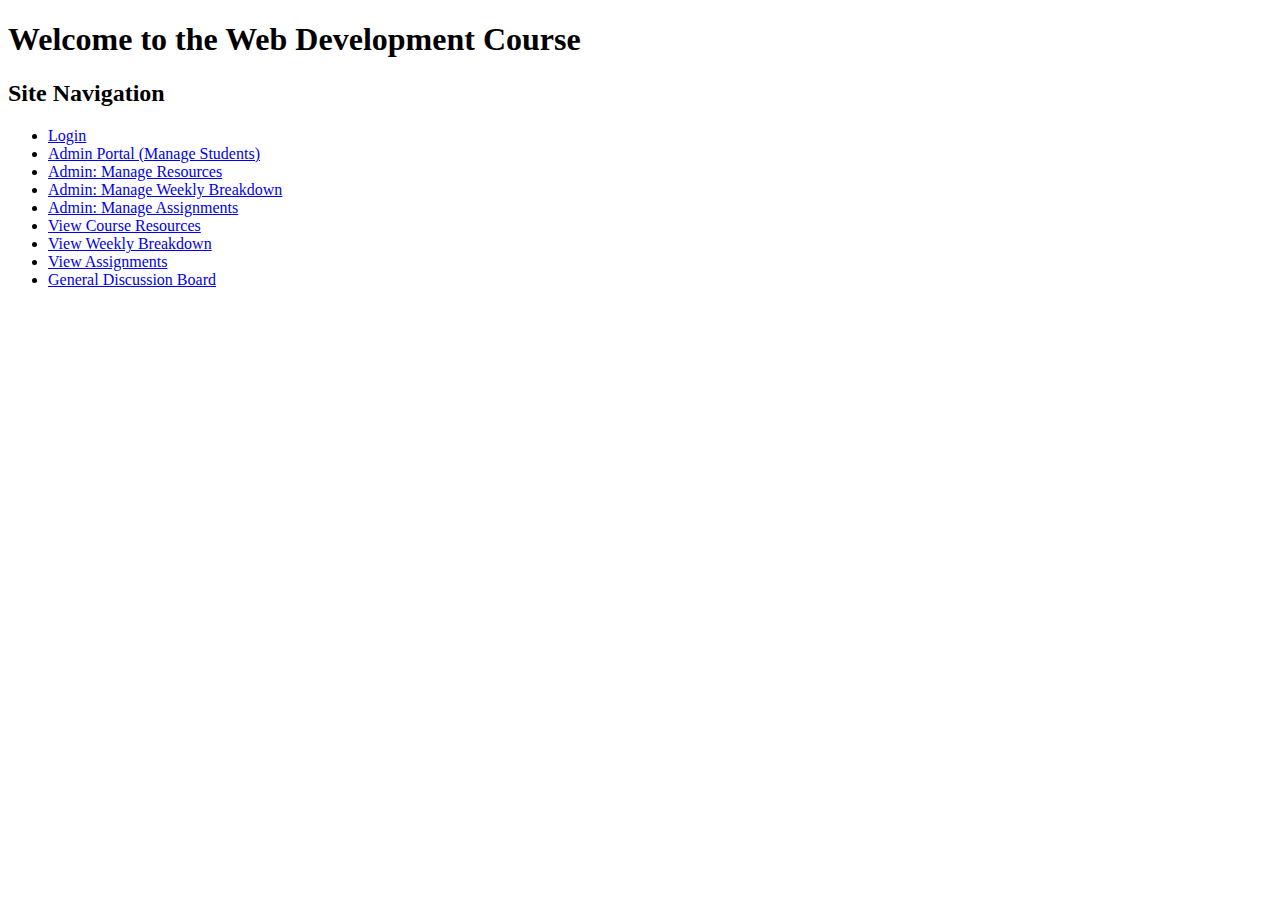
<file: index.html>
<!--
  Requirement: Create the Course Homepage

  Instructions:
  This page will serve as the main entry point to the course website.
  It should contain a simple navigation menu with links to all the key pages.
-->
<!DOCTYPE html>
<html lang="en">
<head>
    <!-- TODO: Add the 'meta' tag for character encoding (UTF-8). -->

    <meta charset="UTF-8">
    <!-- TODO: Add the responsive 'viewport' meta tag. -->
<meta name="viewport" content="width=device-width, initial-scale=1.0">
<meta name="description" content="This is our Homepage for the Internent Software Development course.">
    <!-- TODO: Add a title, e.g., "Web Dev Course Homepage". -->
<title>Internent Software Development Course Homepage</title>

    <!-- TODO: Link to your CSS framework or stylesheet. -->
     <link rel="stylesheet" href="src/common/styles.css">
</head>
<body>

    <!-- TODO: Create a 'header' with a main heading ('h1') like "Welcome to the Web Development Course". -->
 <header>
        <h1>Welcome to the Web Development Course</h1>
    </header>
    <!-- TODO: Create the 'main' content area. -->
      <main>
        <!-- TODO: Create a 'nav' element to hold the site navigation. -->
         <nav>
            <!-- TODO: Add a sub-heading ('h2') "Site Navigation". -->
          <h2>Site Navigation</h2>
            <!-- TODO: Create an unordered list ('ul') to hold the links. -->
               <ul>
                <!-- Section: General -->
                <!-- TODO: Add a list item ('li') with a link ('a') to the Login page.
                     - Text: "Login" -->
                <li><a href="src/auth/login.html">Login</a></li>

                <!-- Section: Admin Pages -->
                <!-- TODO: Add a list item ('li') with a link ('a') to the Admin Portal.
                     - Text: "Admin Portal (Manage Students)" -->
                <li><a href="src/admin/manage_users.html">Admin Portal (Manage Students)</a></li>
                <!-- TODO: Add a list item ('li') with a link ('a') to the Admin Resources page.
                     - Text: "Admin: Manage Resources" -->
                <li><a href="src/resources/admin.html">Admin: Manage Resources</a></li>         
                <!-- TODO: Add a list item ('li') with a link ('a') to the Admin Weekly Breakdown page.
                     - Text: "Admin: Manage Weekly Breakdown" -->
                <li><a href="src/weekly/admin.html">Admin: Manage Weekly Breakdown</a></li>
                <!-- TODO: Add a list item ('li') with a link ('a') to the Admin Assignments page.
                     - Text: "Admin: Manage Assignments" -->
               <li><a href="src/assignments/admin.html">Admin: Manage Assignments</a></li>    
                <!-- Section: Student Pages -->
                <!-- TODO: Add a list item ('li') with a link ('a') to the Student Resources page.
                     - Text: "View Course Resources" -->
               <li><a href="src/resources/list.html">View Course Resources</a></li>     
                <!-- TODO: Add a list item ('li') with a link ('a') to the Student Weekly Breakdown page.
                     - Text: "View Weekly Breakdown" -->
               <li><a href="src/weekly/list.html">View Weekly Breakdown</a></li>     
                <!-- TODO: Add a list item ('li') with a link ('a') to the Student Assignments page.
                     - Text: "View Assignments" -->
               <li><a href="src/assignments/list.html">View Assignments</a></li>     
                <!-- TODO: Add a list item ('li') with a link ('a') to the Discussion Board.
                     - Text: "General Discussion Board" -->
               <li><a href="src/discussion/baord.html">General Discussion Board</a></li>     
            <!-- End of the unordered list. -->
             </ul>
        <!-- End of the 'nav' element. -->
         </nav>

    <!-- End of 'main'. -->
     </main>
</body>
</html>
</file>
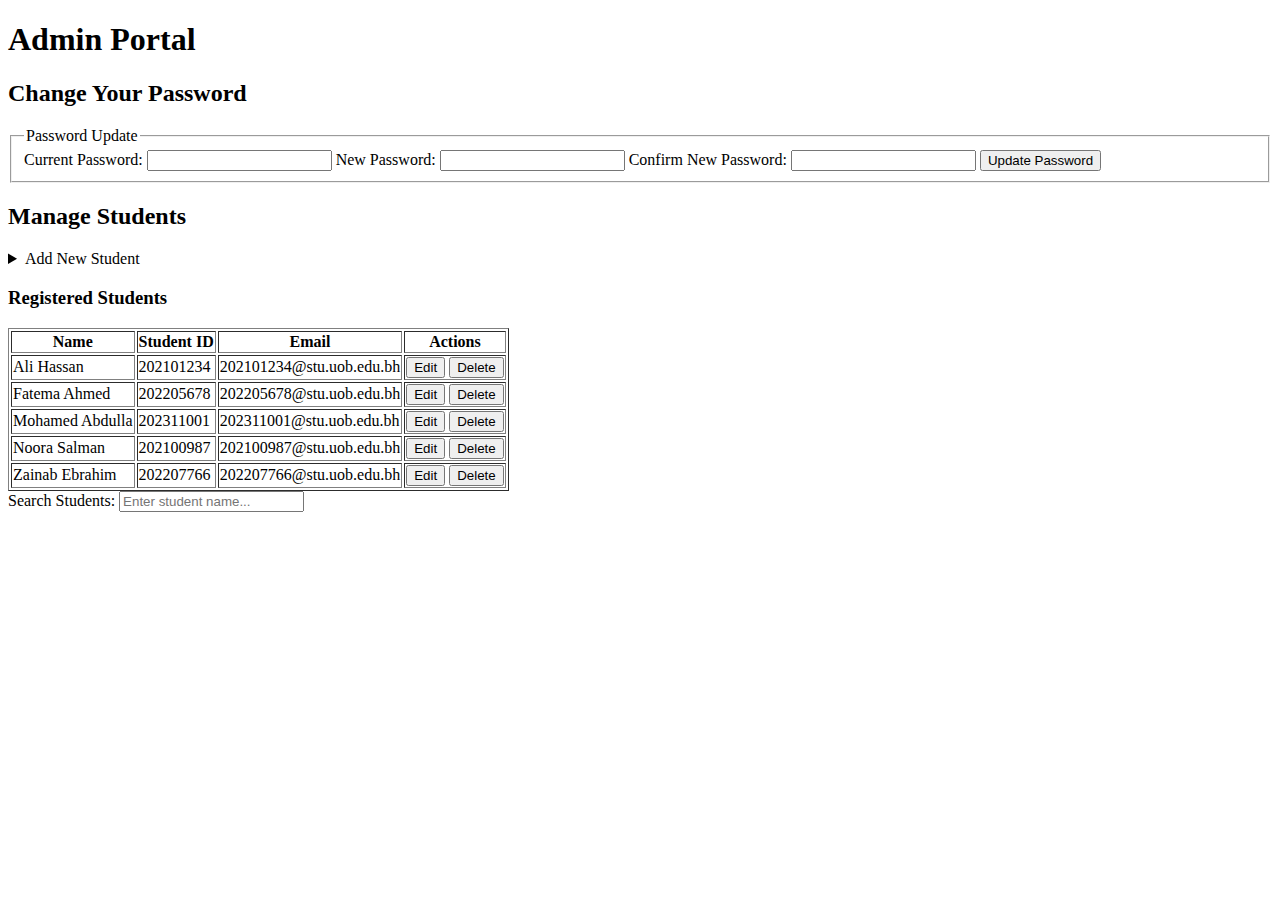
<file: src/admin/manage_users.html>
<!--
  Requirement: Create a Responsive Admin Portal

  Instructions:
  Fill in the HTML elements as described in the comments.
  Use the provided IDs for the elements that require them.
  Focus on creating a clear and semantic HTML structure.
-->
<!DOCTYPE html>
<html lang="en">
<head>
    <!-- TODO: Add the 'meta' tag for character encoding (UTF-8). -->
     <meta charset="UTF-8">

    <!-- TODO: Add the responsive 'viewport' meta tag. -->
     <meta name="viewport" content="width=device-width, initial-scale=1.0">
    <!-- TODO: Add a 'title' for the page, e.g., "Admin Portal". -->
    <title>Admin Portal</title>
    <!-- TODO: Link to a CSS file or a CSS framework. -->
    <link rel="stylesheet" href="../common/styles.css">
    <!-- Added JS file with defer -->
    <script src="manage_users.js" defer></script>
</head>
<body>

    <!-- TODO: Create a 'header' element for the top of the page. -->
        <!-- TODO: Inside the header, add a main heading (e.g., 'h1') with the text "Admin Portal". -->
    <!-- End of the header. -->
     <header>
        <h1>Admin Portal</h1>
    </header>

    <!-- TODO: Create a 'main' element to hold the primary content of the portal. -->
        <main>  
        <!-- Section 1: Password Management -->
        <!-- TODO: Create a 'section' for the password management functionality. -->
            <!-- TODO: Add a sub-heading (e.g., 'h2') with the text "Change Your Password". -->
             <section id="password-management">
                <h2>Change Your Password</h2>

            <!-- TODO: Create a 'form' for changing the password. The 'action' can be '#'. -->
                <!-- Added ID for JS -->
                <form id="password-form" action="#">
                    <!-- TODO: Use a 'fieldset' to group the password-related fields. -->
                        <!-- TODO: Add a 'legend' for the fieldset, e.g., "Password Update". -->
                        <fieldset>
                        <legend>Password Update</legend>
                    <!-- TODO: Add a 'label' for the current password input. 'for' should be "current-password". -->
                    <!-- TODO: Add an 'input' for the current password.
                         - type="password"
                         - id="current-password"
                         - required -->
                         <label for="current-password">Current Password:</label>
                        <input type="password" id="current-password" required>

                    <!-- TODO: Add a 'label' for the new password input. 'for' should be "new-password". -->
                    <!-- TODO: Add an 'input' for the new password.
                         - type="password"
                         - id="new-password"
                         - minlength="8"
                         - required -->
                         <label for="new-password">New Password:</label>
                            <input type="password" id="new-password" minlength="8" required>

                    <!-- TODO: Add a 'label' for the confirm password input. 'for' should be "confirm-password". -->
                    <!-- TODO: Add an 'input' to confirm the new password.
                         - type="password"
                         - id="confirm-password"
                         - required -->
                         <label for="confirm-password">Confirm New Password:</label>
                        <input type="password" id="confirm-password" required>

                    <!-- TODO: Add a 'button' to submit the form.
                         - type="submit"
                         - id="change"
                         - Text: "Update Password" -->
                        <button type="submit" id="change">Update Password</button>
                <!-- End of the fieldset. -->
                </fieldset>
            <!-- End of the password form. -->
            </form>
        <!-- End of the password management section. -->
        </section>


        <!-- Section 2: Student Management -->
        <!-- TODO: Create another 'section' for the student management functionality. -->
            <!-- TODO: Add a sub-heading (e.g., 'h2') with the text "Manage Students". -->
             <section id="student-management">
                <h2>Manage Students</h2>
            <!-- Subsection 2.1: Add New Student Form -->
            <!-- TODO: Create a 'details' element so the "Add Student" form can be collapsed. -->
                <!-- TODO: Add a 'summary' element inside 'details' with the text "Add New Student". -->
                        <details>
                            <summary>Add New Student</summary>
                <!-- TODO: Create a 'form' for adding a new student. 'action' can be '#'. -->
                    <!-- Added ID for JS -->
                    <form id="add-student-form" action="#">
                        <!-- TODO: Use a 'fieldset' to group the new student fields. -->
                        <!-- TODO: Add a 'legend' for the fieldset, e.g., "New Student Information". -->
                         <fieldset>
                            <legend>New Student Information</legend>
                            <!-- TODO: Add a 'label' and 'input' for the student's full name. -->
                            <label for="student-name">Full Name:</label>
                            <input type="text" id="student-name" required>
                            <!-- TODO: Add a 'label' and 'input' for the student's ID. -->
                            <label for="student-id">Student ID:</label>
                            <input type="text" id="student-id" required>
                            <!-- TODO: Add a 'label' and 'input' for the student's email. -->
                            <label for="student-email">Email:</label>
                            <input type="email" id="student-email" required>
                        
                            <!-- TODO: Add a 'label' and 'input' for the default password. -->
                            <label for="default-password">Default Password:</label>
                            <input type="text" id="default-password" value="password123">

                            <!-- TODO: Add a 'button' to submit the form. -->
                            <button type="submit" id="add">Add Student</button>
                        <!-- End of the fieldset. -->
                        </fieldset>
                    <!-- End of the add student form. -->
                    </form>
            <!-- End of the 'details' element. -->
                        </details>

            <!-- Subsection 2.2: Student List -->
            <!-- TODO: Add a sub-heading (e.g., 'h3') for the list of students, "Registered Students". -->
            <h3>Registered Students</h3>
            <!-- TODO: Create a 'table' to display the list of students. Give it an id="student-table". -->
            <table id="student-table" border="1">
                <thead>
                    <tr>
                        <th>Name</th>
                        <th>Student ID</th>
                        <th>Email</th>
                        <th>Actions</th>
                    </tr>
                </thead>
                <!-- TODO: Create a 'tbody' for the table body, where student data will go. -->
                <tbody>
                    <tr>
                        <td>John Doe</td>
                        <td>12345</td>
                        <td>john.doe@example.com</td>
                        <td>
                         <button>Edit</button>
                        <button>Delete</button>
                        </td>
                    </tr>
                    
                     <tr>
                        <td>Michael Brown</td>
                        <td>11223</td>
                        <td>michael.brown@example.com</td>
                        <td>
                            <button>Edit</button>
                            <button>Delete</button>
                        </td>
                    </tr>
                </tbody>
            <!-- End of the table. -->
            </table>

        <!-- End of the student management section. -->
        </section>
    <!-- End of the main content area. -->
 </main>

 <!-- Optional: Add a search field somewhere, e.g., above the table -->
 <div>
    <label for="search-input">Search Students:</label>
    <input type="text" id="search-input" placeholder="Enter student name...">
 </div>

</body>
</html>
</file>
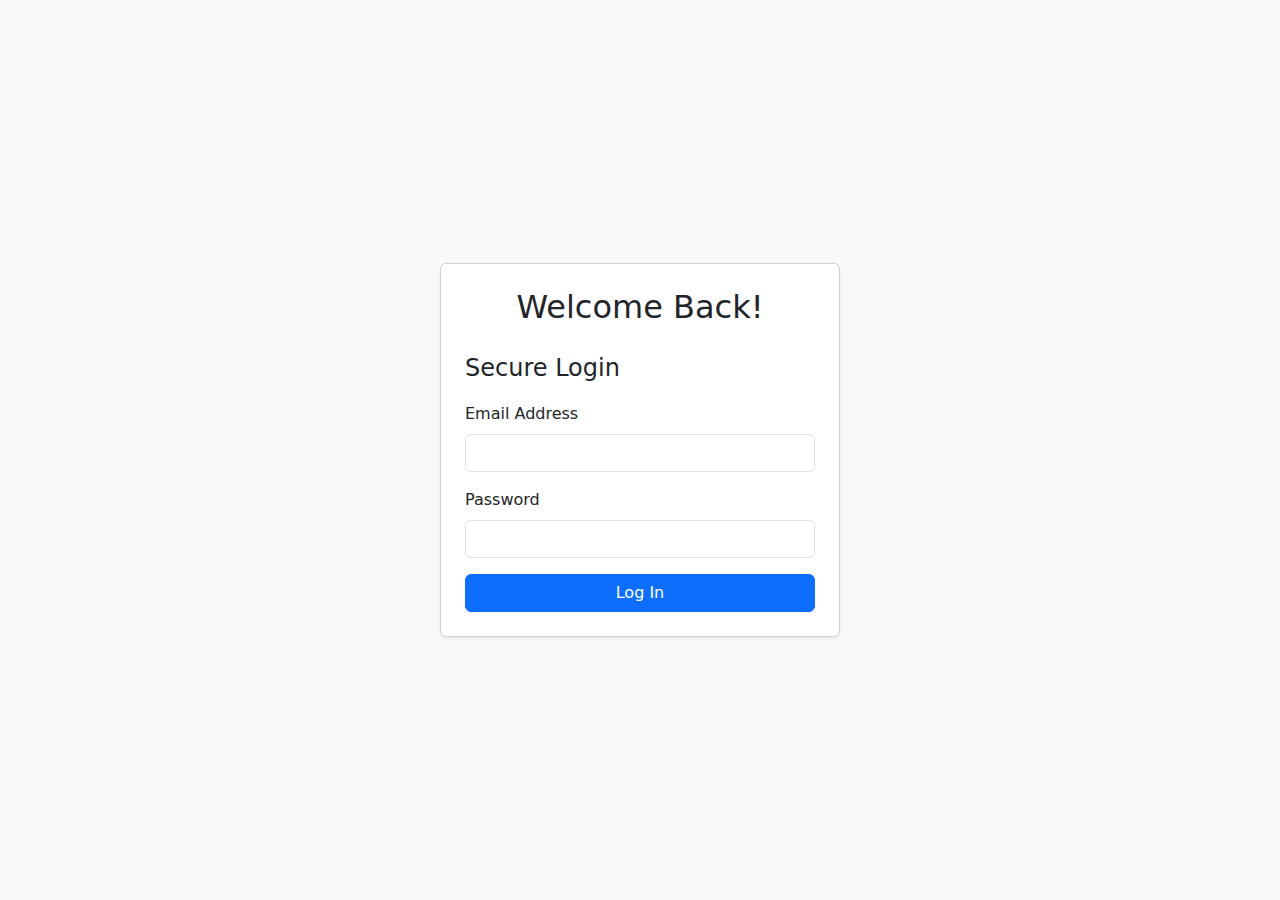
<file: src/auth/login.html>
<!--
  Requirement: Create a Responsive Login Page

  Instructions:
  Fill in the HTML elements as described in the comments.
  Use the provided IDs for the elements that require them.
  You are encouraged to use a CSS framework for styling, as hinted in the comments,
  but you can also use your own stylesheet.
-->
<!DOCTYPE html>
<html lang="en">
<head>
    <!-- TODO: Add the 'meta' tag to specify the character encoding for the document to be UTF-8. -->
       <meta charset="UTF-8">

    <!-- TODO: Add the 'meta' tag that makes the page responsive.
         The 'name' should be 'viewport' and the 'content' should set the 'width' to 'device-width'
         and the 'initial-scale' to '1.0'. -->
        <meta name="viewport" content="width=device-width, initial-scale=1.0">

    <!-- TODO: Add a 'title' for the page. It should be "Login". -->
        <title>Login</title>
        <!--script link-->
        <script src="login.js" defer></script>
    <!-- TODO: Link to a CSS file or a CSS framework like PicoCSS or Bootstrap to style the page. You can use a CDN link. -->
        <link href="https://cdn.jsdelivr.net/npm/bootstrap@5.3.8/dist/css/bootstrap.min.css" rel="stylesheet">
        <link rel="stylesheet" href="../common/styles.css">

</head>
<body  style="display: flex; justify-content: center; align-items: center; height: 100vh; background-color: #f8f9fa;" class="d-flex justify-content-center align-items-center vh-100 bg-light">

    <!-- This will be the main content area of the page. -->
    <!-- TODO: Use the 'main' element to contain the login form, as it represents the primary content of the document. -->
        <main class="w-100" style="max-width: 400px;">
        <!-- This 'section' groups the related content of the login form. -->
        <!-- TODO: Create a 'section' element to act as the login card. -->
            <section class="card p-4 shadow-sm">
            <!-- The heading of the login form -->
            <!-- TODO: Add a heading element (e.g., 'h1' or 'h2') for the form's title. The text should be "Welcome Back!". -->
                <h2 class="text-center mb-4">Welcome Back!</h2>

            <!-- The form element will wrap all the inputs. -->
            <!-- TODO: Create a 'form' element. The 'action' can be '#' for now. -->
                    <form action="#">
                <!-- TODO: Use a 'fieldset' to group all the related controls for the login form. -->
                    <fieldset>
                        
                    <!-- TODO: Add a 'legend' to caption the fieldset. e.g., "Secure Login". This improves accessibility. -->
                         <legend class="mb-3">Secure Login</legend>
                    <!-- TODO: Add a 'label' for the email input field.
                         The 'for' attribute should be "email".
                         The text should be "Email Address". -->
                        <div class="mb-3">
                        <label for="email" class="form-label">Email Address</label>
                        
                    <!-- TODO: Add an 'input' field for the email.
                         - The type should be "email".
                         - The id must be "email".
                         - It should be a required field. -->
                            <input type="email" id="email" class="form-control" required>
                        </div>

                    <!-- TODO: Add a 'label' for the password input field.
                         The 'for' attribute should be "password".
                         The text should be "Password". -->
                        <div class="mb-3">
                        <label for="password" class="form-label">Password</label>
                        

                    <!-- TODO: Add an 'input' field for the password.
                         - The type should be "password".
                         - The id must be "password".
                         - It should be a required field.
                         - For validation, add a 'minlength' attribute (e.g., minlength="8"). -->
                        <input type="password" id="password" class="form-control" required minlength="8">
                        </div>

                    <!-- This is the form submission button. -->
                    <!-- TODO: Add a 'button' to submit the form, inside the fieldset.
                         - The type should be "submit".
                         - The id must be "login".
                         - The text should be "Log In". -->
                         <button type="submit" id="login" class="btn btn-primary w-100">Log In</button>
                <!-- End of the fieldset. -->
                        </fieldset>
                        <!--This div will be used to display success or error messages.-->
                        <div id="message-container"></div>
            <!-- End of the form element. -->
                        </form>

        <!-- End of the login section. -->
                        </section>
    <!-- End of the main content area. -->
                         </main>
</body>
</html>
</file>
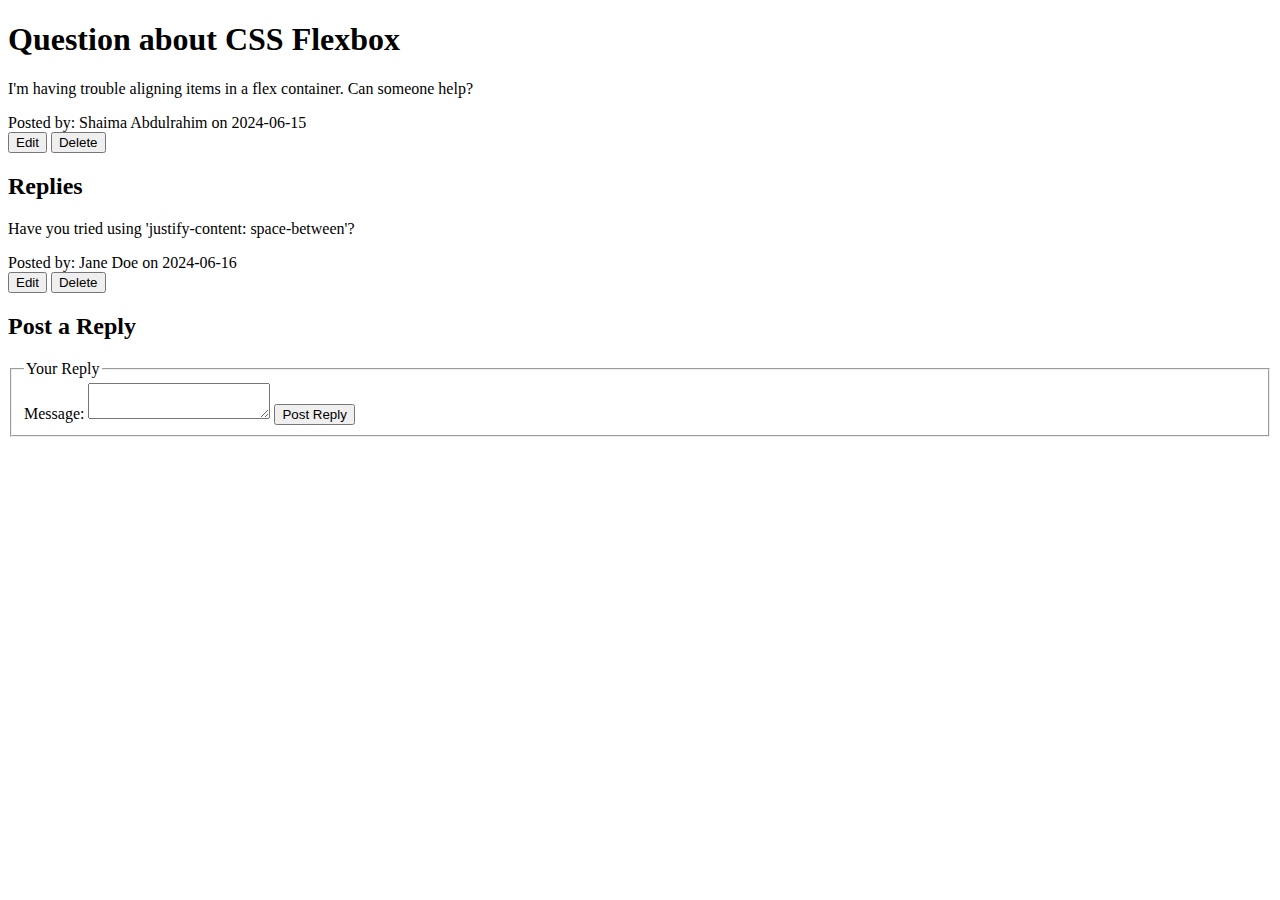
<file: src/discussion/topic.html>
<!--
  Requirement: Create the Page for a Single Discussion Topic

  Instructions:
  This page displays the original post of a topic, all its replies, and a form to add a new reply.
-->
<!DOCTYPE html>
<html lang="en">
<head>
    <script src="topic.html"></script>
    <!-- TODO: Add meta tags for charset and viewport. -->
    <meta charset="UTF-8">
    <meta name="viewport" content="width=device-width, initial-scale=1.0">

    <!-- TODO: Add a title, for now use "Topic Details". -->
    <title>Topic Details</title>
    <!-- TODO: Link to your CSS framework or stylesheet. -->
    <link rel="stylesheet" href="../common/styles.css">
</head>
<body>
    <!-- TODO: Create a 'header' with a main heading ('h1'). Use a dummy title like "Question about CSS Flexbox". -->
    <header>
        <h1 id="topic-subject">Question about CSS Flexbox</h1>
    </header>
    <!-- TODO: Create the 'main' content area. -->
        <main>
        <!-- Section 1: Original Post -->
        <!-- TODO: Use an 'article' to display the main topic post. Give it an 'id' like "original-post". -->
         <article id="original-post">
            <!-- TODO: Add a paragraph ('p') with the dummy text of the original message. -->
             <p id="op-message">I'm having trouble aligning items in a flex container. Can someone help?</p>
            <!-- TODO: Use a 'footer' for the metadata: "Posted by: Student Name on YYYY-MM-DD". -->
             <footer id="op-footer">Posted by: Shaima Abdulrahim on 2024-06-15</footer>
            <!-- TODO: Add a container for "Edit" and "Delete" buttons, just like on the main page.
                 Remember, these actions are restricted to the owner or admin. -->
                 <div id="reply-list-container"class="post-actions">
                    <button>Edit</button>
                    <button>Delete</button>
                    </div>   
        <!-- End of article. -->
        </article> 

        <!-- Section 2: Replies -->
        <!-- TODO: Create a 'section' for the replies, with an 'id' of "replies-section". -->
         <section id="replies-section">
            <!-- TODO: Add a sub-heading ('h2') "Replies". -->
            <h2>Replies</h2>
            <!-- TODO: Add a container (like a 'div') for the list of replies. -->
            <div class="replies-list">  
                <!-- TODO: Add 1-2 dummy replies to show the structure. -->

                <!-- Example Reply 1: -->
                <!-- TODO: Use an 'article' for each reply. -->
                 <article class="reply">

                    <!-- TODO: Use a 'p' for the reply text (e.g., "Have you tried using 'justify-content: space-between'?"). -->
                        <p>Have you tried using 'justify-content: space-between'?</p>
                    <!-- TODO: Use a 'footer' to show the author and date. -->
                        <footer>Posted by: Jane Doe on 2024-06-16</footer>      
                    <!-- TODO: Add a container for "Edit" and "Delete" buttons for this specific reply.
                         These actions are restricted to the reply's author or the admin. -->
                            <div class="reply-actions">
                                <button>Edit</button>
                                <button>Delete</button>
                            </div>
                <!-- End of reply article. -->
                </article>
            </div>

        <!-- Section 3: Add a Reply Form -->
        <!-- TODO: Create a 'section' for the reply form. -->
         <section id="reply-form-section">
            <!-- TODO: Add a sub-heading ('h2') "Post a Reply". -->
            <h2>Post a Reply</h2>
            <!-- TODO: Create a 'form' for users to post new replies. Action can be '#'. -->
                <form id="reply-form" method="post">
                <!-- TODO: Use a 'fieldset' to group the controls. -->
                <fieldset>
                    <!-- TODO: Add a 'legend', e.g., "Your Reply". -->
                    <legend>Your Reply</legend>

                    <!-- TODO: Add a 'label' and 'textarea' for the reply message.
                         - label 'for': "new-reply"
                         - textarea 'id': "new-reply", required -->
                    <label for="new-reply">Message:</label>
                    <textarea id="new-reply" name="new-reply" required></textarea>
                    
                    <!-- TODO: Add a 'button' to submit the reply.
                         - type="submit", Text: "Post Reply" -->
                    <button type="submit">Post Reply</button>
                <!-- End of fieldset. -->
                </fieldset>
            <!-- End of form. -->
            </form>
        <!-- End of replies section. -->
        </section>

    <!-- End of main. -->
    </main>
</body>
</html>
</file>
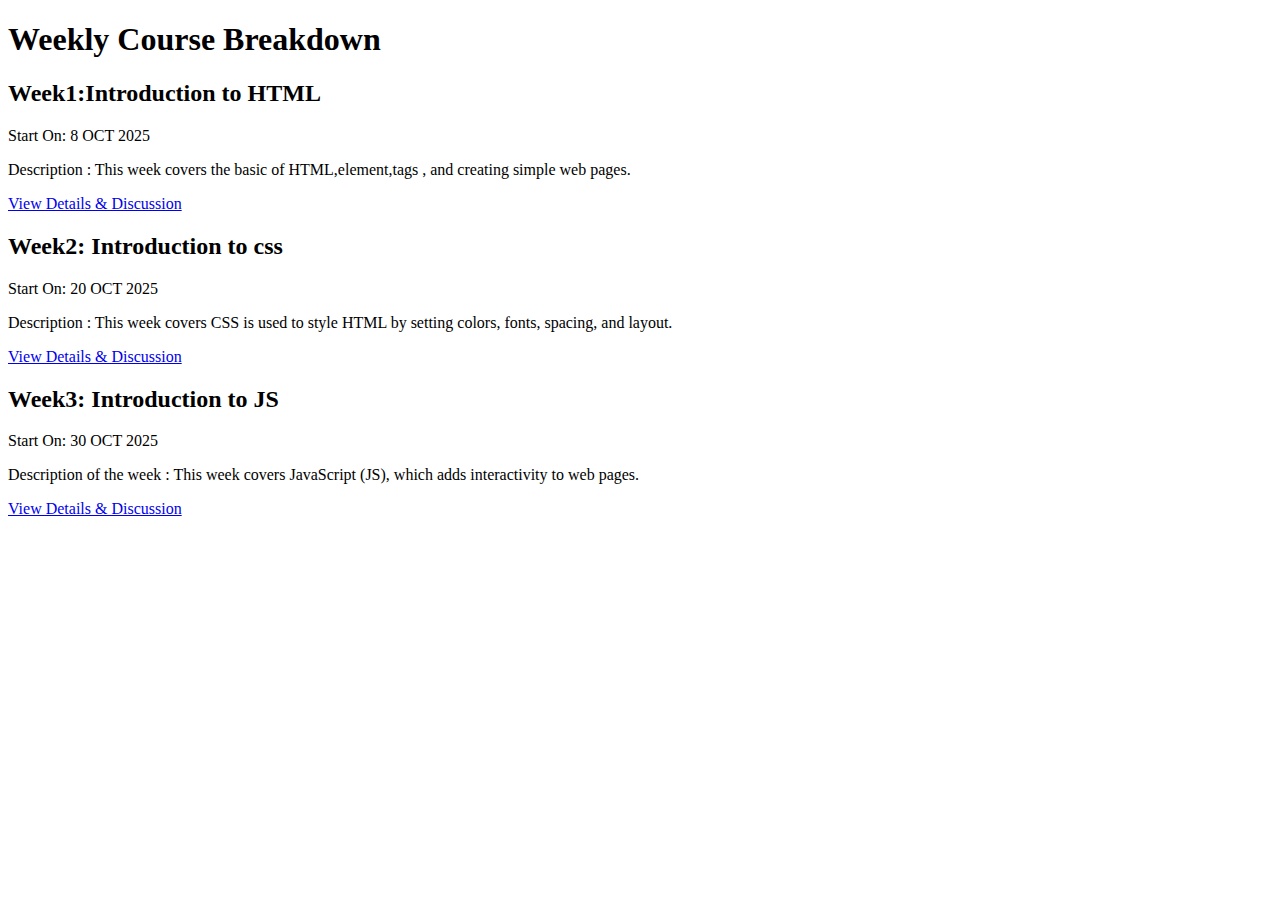
<file: src/weekly/list.html>
<!--
  Requirement: Create the Student View for the Weekly Breakdown

  Instructions:
  This page is a read-only view for students to see the plan for all weeks.
  Each week should link to its dedicated detail page.
-->
<!DOCTYPE html>
<html lang="en">
<head>
    <!-- TODO: Add meta tags for charset and viewport. -->
    
    <!-- TODO: Add a title, e.g., "Weekly Course Breakdown". -->

    <!-- TODO: Link to your CSS framework or stylesheet. -->
      <meta name="viewport" content="width=device-width, initial-scale=1.0">
      <title>Weeekly Course Breakdown
      <link rel="stylesheet" href="styles.css"> 
      <script src="list.js" defer></script>
      <link href="https://cdn.jsdelivr.net/npm/bootstrap@5.3.8/dist/css/bootstrap.min.css" rel="stylesheet" integrity="sha384-sRIl4kxILFvY47J16cr9ZwB07vP4J8+LH7qKQnuqkuIAvNWLzeN8tE5YBujZqJLB" crossorigin="anonymous">
      </title>
</head>
<body>

    <!-- TODO: Create a 'header' with a main heading ('h1') "Weekly Course Breakdown". -->

    <!-- TODO: Create the 'main' content area. -->
        <!-- TODO: Create a 'section' to contain the list of weeks. -->
            <!-- TODO: Add 2-3 dummy weekly entries using the structure below. -->

            <!-- Example Week 1: -->
            <!-- TODO: Use an 'article' element for each week to group its content semantically. -->
                <!-- TODO: Add a heading ('h2') for the week's title (e.g., "Week 1: Introduction to HTML"). -->
                <!-- TODO: Add a paragraph ('p') to display the start date, e.g., "Starts on: YYYY-MM-DD". -->
                <!-- TODO: Add a paragraph ('p') for a brief description of the week. -->
                <!-- TODO: Add an anchor tag ('a') that links to the detail page. 
                     - For now, the 'href' can be "week-detail.html".
                     - The link text should be "View Details & Discussion". -->
            <!-- End of article. -->

            <!-- Example Week 2: -->
            <!-- TODO: Create a second 'article' for another week. -->
                <!-- TODO: Add a heading, a paragraph for the start date, a paragraph for the description, and an anchor tag linking to "week-detail.html". -->
            <!-- End of article. -->

        <!-- End of weekly list section. -->
    <!-- End of main. -->
<header>
    <h1 class="h1">Weekly Course Breakdown</h1>
</header>
    <main>
        <section id="week-list-section" class="container" style="max-width:700px;">
            <article>
               <h2 class="h2">Week1:Introduction to HTML</h2> 
               <p class="lead">Start On: 8 OCT 2025</p>
               <p class="lead">Description : This week covers the basic of HTML,element,tags , and creating simple web pages. </p>
               <a class="text-primary" href="week-detail.html">View Details & Discussion</a>
            </article>
           <article>
               <h2 class="h2">Week2: Introduction to css</h2> 
               <p class="lead">Start On: 20 OCT 2025</p>
               <p class="lead">Description : This week covers CSS is used to style HTML by setting colors, fonts, spacing, and layout. </p>
               <a class="text-primary" href="week-detail.html">View Details & Discussion</a>
            </article>
             <article>
               <h2 class="h2">Week3: Introduction to JS</h2> 
               <p class="lead">Start On: 30 OCT 2025</p>
               <p class="lead" >Description of the week : This week covers JavaScript (JS), which adds interactivity to web pages.</p>
               <a class="text-primary" href="week-detail.html">View Details & Discussion</a>
            </article>
        </section>
    </main>
</body>
</html>
</file>
<file: src/common/styles.css>
/* CSS Styles */
</file>
